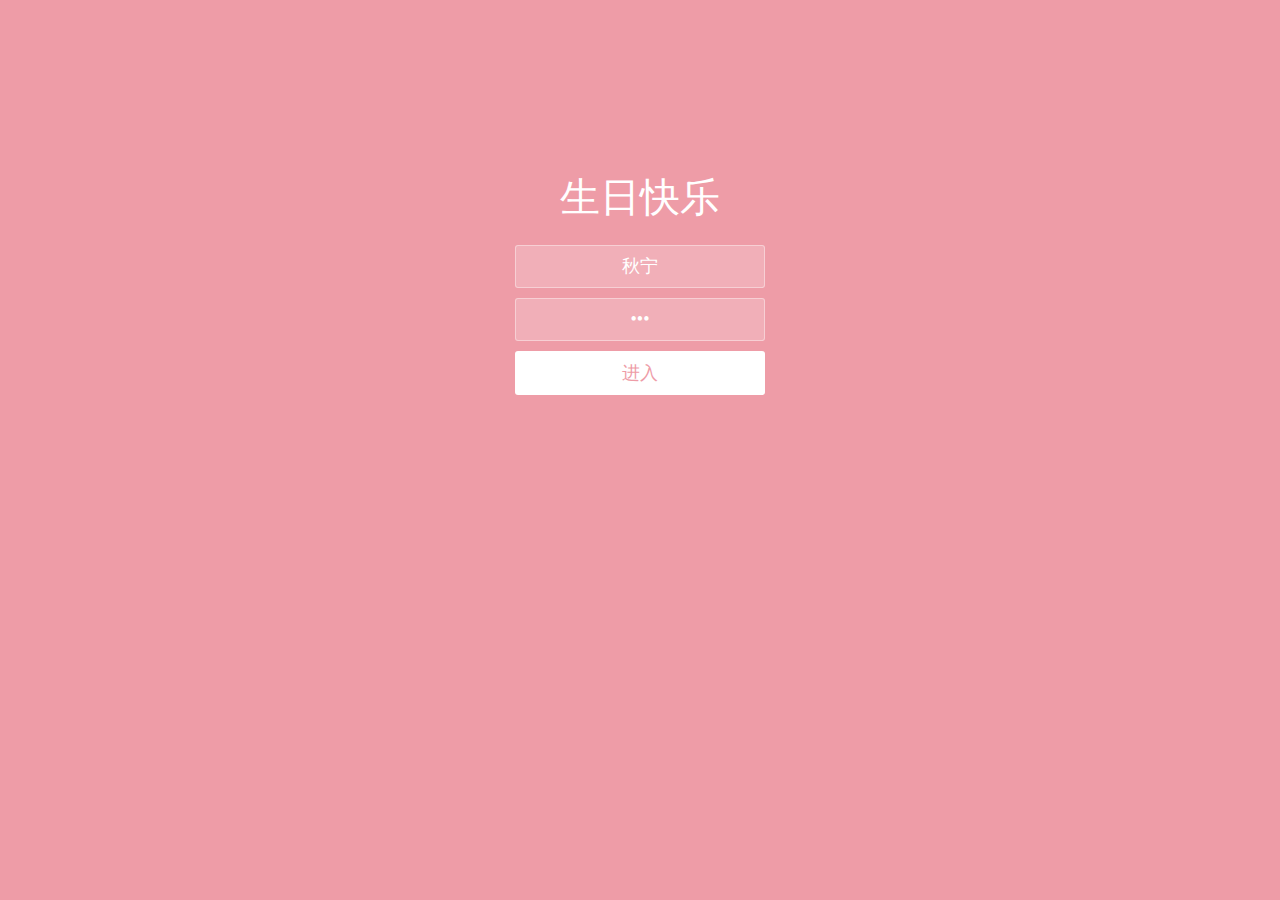
<file: birthday/index.html>
<!doctype html>
<html lang="zh">
<head>
<meta charset="UTF-8">
<meta http-equiv="X-UA-Compatible" content="IE=edge,chrome=1"> 
<meta name="viewport" content="width=device-width, initial-scale=1.0">
<title>Happy Birthday</title>
<link rel="stylesheet" type="text/css" href="css/styles.css">
</head>
<body>
<div class="htmleaf-container">
	<div class="wrapper">
		<div class="container">
			<h1>生日快乐</h1>
			
			<form class="form">
				<input id="userName" name="userName" type="text" placeholder="姓名" value="秋宁">
				<input id="pwd" name="pwd" type="password" placeholder="密码" value="521">
				<button type="submit" id="login-button">进入</button>
			</form>
		</div>
		
		<ul class="bg-bubbles">
			<li></li>
			<li></li>
			<li></li>
			<li></li>
			<li></li>
			<li></li>
			<li></li>
			<li></li>
			<li></li>
			<li></li>
		</ul>
	</div>
</div>

<script src="http://www.jq22.com/jquery/jquery-1.10.2.js"></script>
<script src="js/jquery-1.8.4.min.js"></script>
</body>
</html>
</file>
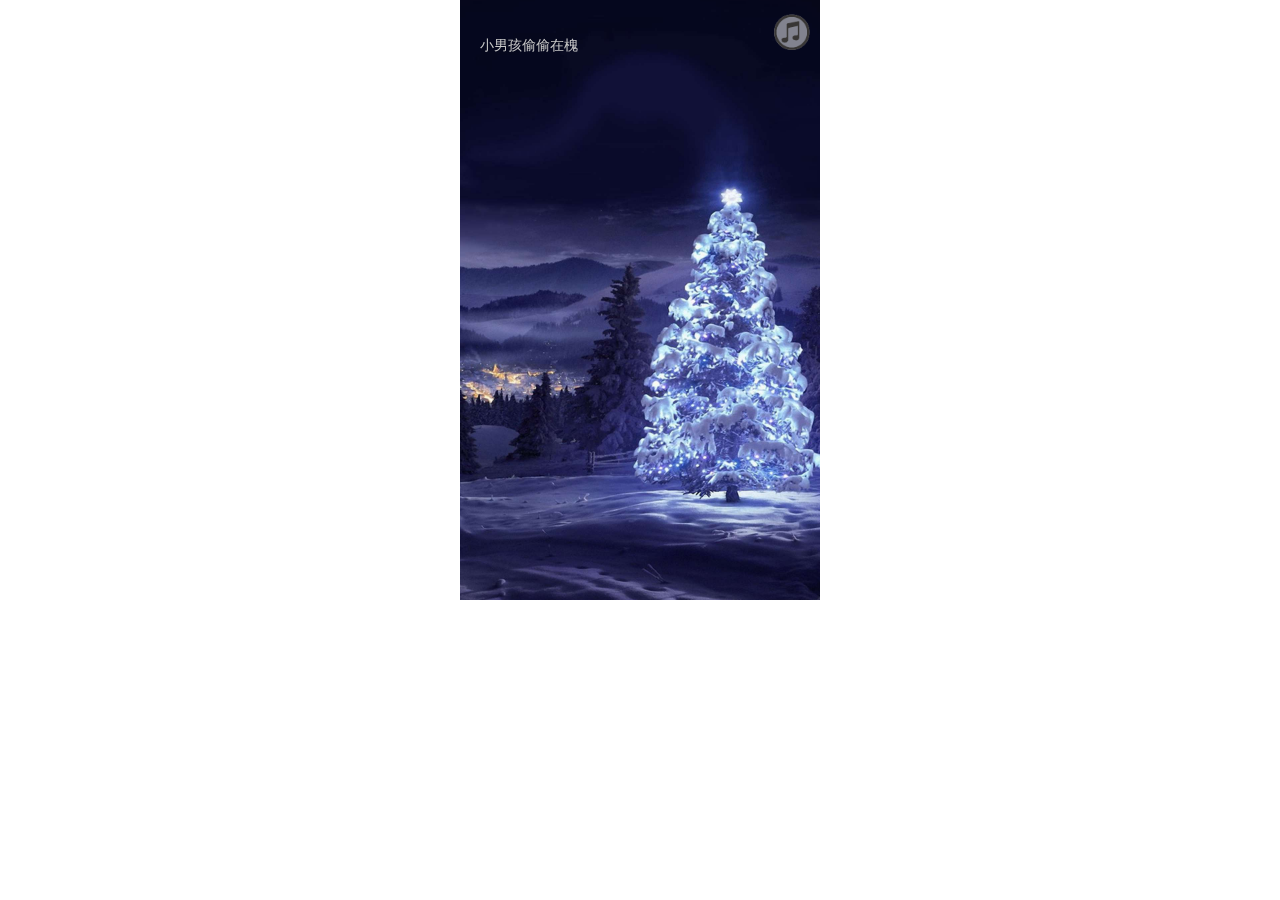
<file: phone/index.html>
<!DOCTYPE html>
<html lang="en">
<head>
	<meta charset="UTF-8">
	<meta name="viewport" content="width=device-width, initial-scale=1, maximum-scale=1, minimum-scale=1.0, user-scalable=no"/>
	<title></title>
	<style>
		*{
			margin: 0;
			padding: 0;
		}
		html,body{
			width: 100%;
			height: 100%;
			
		}
		body{
			position: relative;
			margin: 0 auto;
		}
		canvas{
			width: 100%;
			height: 100%;
			position: absolute;
			left: 0;
			top: 0;
		}
		#bg{
			z-index: 5;
		}
		#firework{
			z-index: 8;
		}
		#title{
			z-index: 9;
		}
		#fall{
			z-index: 10;
		}
		#dialogue{
			z-index: 11;
		}
		#loading{
			width: 100%;
			height: 100%;
			position: absolute;
			left: 0;
			top: 0;
			z-index: 999;
		}
		.title{
			z-index:9;
		}
		#music{
			width: 36px;
			height: 36px;
			background-repeat: no-repeat;
			background-size: 100%;
			position: absolute;
			z-index: 999;
			right: 10px;
			top: 14px;

		}
		@-webkit-keyframes play{
		    0%{transform: rotate(0deg);-webkit-transform: rotate(0deg);}
		    100%{transform: rotate(360deg);-webkit-transform: rotate(360deg);}
		}
		.on{
			background-image: url('./img/musicon.png');
			-webkit-animation:play 1.5s linear both infinite;
		}
		.off{
			background-image: url('./img/musicoff.png');
		}
	</style>
</head>
<body>
	<span class='on' id='music'></span>
	<canvas id='bg'>您的浏览器不支持Canvas元素</canvas>
	<canvas id='firework'>您的浏览器不支持Canvas元素</canvas>
	<canvas id='fall'>您的浏览器不支持Canvas元素</canvas>
	<canvas id='dialogue'>您的浏览器不支持Canvas元素</canvas>
	<div id='loading' >loading ...</div>
<script type="text/javascript" src="js/main.js"></script></body>
</html>
</file>
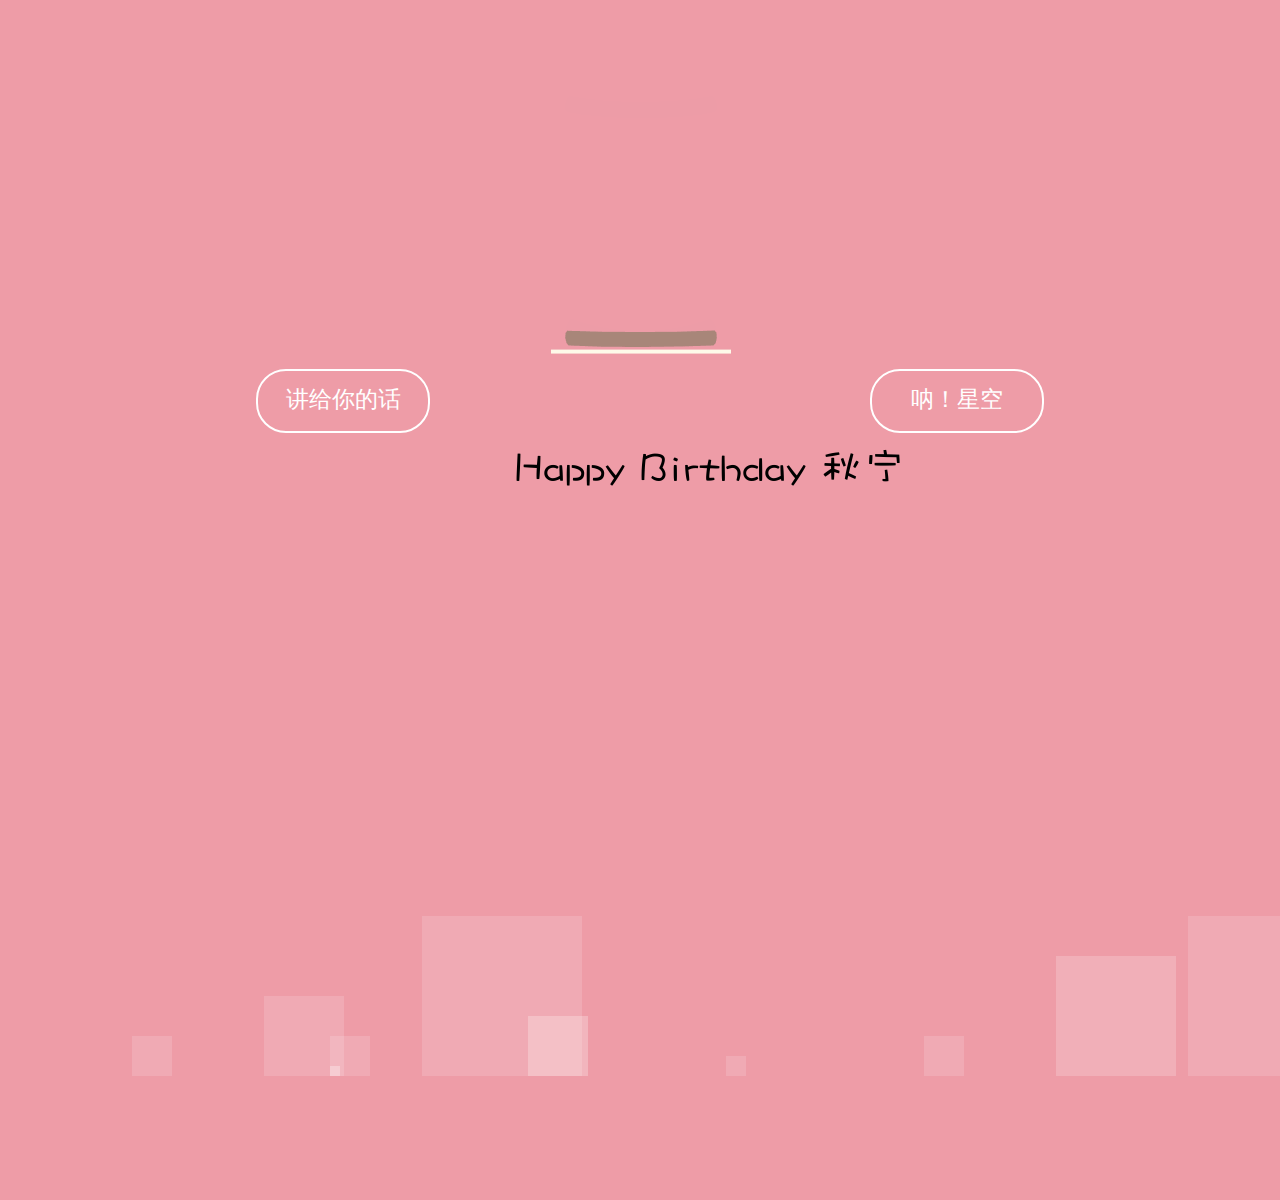
<file: birthday/BirthdayCake.html>
<!DOCTYPE html>
<html>

<head>

  <meta charset="UTF-8">

  <title>Happy Birthday</title>
  <link rel="stylesheet" href="css/styless.css" media="screen" type="text/css" />
</head>

<body>

<div class="bg">
      <div class="velas">
        <div class="fuego"></div>
        <div class="fuego"></div>
        <div class="fuego"></div>
        <div class="fuego"></div>
        <div class="fuego"></div>
    </div>
	<div style="width: 195px;margin: 0 auto;"><img src='./img/srkl.gif'>  </div>
	  
</div>
<div class="happy">
	<img src="img/HappyBirthday.png">
</div>
<div class="button-style1">
	<a href="Memories.html" class="lk1">
		<div class="link1">
			<div class="bt1">
				讲给你的话
			</div>
		</div>
	</a>    
</div>
<div class="button-style2">
	<a class="lk1" href="Star/index.html">
		<div class="link1">
			<div class="bt1">
				呐！星空
			</div>
		</div>
	</a> 
</div>
<ul class="bg-bubbles">
      <li></li>
      <li></li>
      <li></li>
      <li></li>
      <li></li>
      <li></li>
      <li></li>
      <li></li>
      <li></li>
      <li></li>
    </ul>
<script src="http://www.jq22.com/jquery/jquery-1.10.2.js"></script>
  <audio src="music/1.mp3" autoplay loop>
</body>

</html>
</file>
<file: birthday/css/styles.css>
* {
  box-sizing: border-box;
  margin: 0;
  padding: 0;
  font-weight: 300;
}
body {
  font-family:"Microsoft YaHei";
  color: white;
  font-weight: 300;
}
body ::-webkit-input-placeholder {
  /* WebKit browsers */
  font-family:"Microsoft YaHei";
  color: white;
  font-weight: 300;
}
body :-moz-placeholder {
  /* Mozilla Firefox 4 to 18 */
  font-family:"Microsoft YaHei";
  color: white;
  opacity: 1;
  font-weight: 300;
}
body ::-moz-placeholder {
  /* Mozilla Firefox 19+ */
  font-family:"Microsoft YaHei";
  color: white;
  opacity: 1;
  font-weight: 300;
}
body :-ms-input-placeholder {
  /* Internet Explorer 10+ */
  font-family:"Microsoft YaHei";
  color: white;
  font-weight: 300;
}
.wrapper {
  background: #ee9ca7;
  background: -webkit-linear-gradient(top left, #ee9ca7 0%, #ee9ca7 100%);
  background: linear-gradient(to bottom right, #ee9ca7 0%, #ee9ca7 100%);
  background-color:rgba(255,255,255,0.9);
  position: absolute;
  top:0;
  left: 0;
  width: 100%;
  height: 100%;
  overflow: hidden;

}

.wrapper.form-success .container h1 {
  -webkit-transform: translateY(85px);
      -ms-transform: translateY(85px);
          transform: translateY(85px);
}
.container {
  max-width: 600px;
  margin: 0 auto;
  margin-top: 7%;
  padding: 80px 0;
  height: 400px;
  text-align: center;
}
.container h1 {
  font-size: 40px;
  -webkit-transition-duration: 1s;
          transition-duration: 1s;
  -webkit-transition-timing-function: ease-in-put;
          transition-timing-function: ease-in-put;
  font-weight: 200;
}
form {
  padding: 20px 0;
  position: relative;
  z-index: 2;
}
form input {
  -webkit-appearance: none;
     -moz-appearance: none;
          appearance: none;
  outline: 0;
  border: 1px solid rgba(255, 255, 255, 0.4);
  background-color: rgba(255, 255, 255, 0.2);
  width: 250px;
  border-radius: 3px;
  padding: 10px 15px;
  margin: 0 auto 10px auto;
  display: block;
  text-align: center;
  font-family: "Microsoft YaHei";
  font-size: 18px;
  color: white;
  -webkit-transition-duration: 0.25s;
          transition-duration: 0.25s;
  font-weight: 300;
}
form input:hover {
  background-color: rgba(255, 255, 255, 0.4);
}
form input:focus {
  background-color: white;
  width: 300px;
  color: #ee9ca7;
}
form button {
  -webkit-appearance: none;
     -moz-appearance: none;
          appearance: none;
  outline: 0;
  background-color: white;
  font-family: "Microsoft YaHei";
  border: 0;
  padding: 10px 15px;
  color: #ee9ca7;
  border-radius: 3px;
  width: 250px;
  cursor: pointer;
  font-size: 18px;
  -webkit-transition-duration: 0.25s;
          transition-duration: 0.25s;
}
form button:hover {
  background-color: #f5f7f9;
}
.bg-bubbles {
  position: absolute;
  top: 0;
  left: 0;
  width: 100%;
  height: 100%;
  z-index: 1;
}
.bg-bubbles li {
  position: absolute;
  list-style: none;
  display: block;
  width: 40px;
  height: 40px;
  background-color: rgba(255, 255, 255, 0.15);
  bottom: -160px;
  -webkit-animation: square 30s infinite;
  animation: square 30s infinite;
  -webkit-transition-timing-function: linear;
  transition-timing-function: linear;
}
.bg-bubbles li:nth-child(1) {
  left: 10%;
}
.bg-bubbles li:nth-child(2) {
  left: 20%;
  width: 80px;
  height: 80px;
  -webkit-animation-delay: 2s;
          animation-delay: 2s;
  -webkit-animation-duration: 17s;
          animation-duration: 17s;
}
.bg-bubbles li:nth-child(3) {
  left: 25%;
  -webkit-animation-delay: 4s;
          animation-delay: 4s;
}
.bg-bubbles li:nth-child(4) {
  left: 40%;
  width: 60px;
  height: 60px;
  -webkit-animation-duration: 22s;
          animation-duration: 22s;
  background-color: rgba(255, 255, 255, 0.25);
}
.bg-bubbles li:nth-child(5) {
  left: 70%;
}
.bg-bubbles li:nth-child(6) {
  left: 80%;
  width: 120px;
  height: 120px;
  -webkit-animation-delay: 3s;
          animation-delay: 3s;
  background-color: rgba(255, 255, 255, 0.2);
}
.bg-bubbles li:nth-child(7) {
  left: 32%;
  width: 160px;
  height: 160px;
  -webkit-animation-delay: 7s;
          animation-delay: 7s;
}
.bg-bubbles li:nth-child(8) {
  left: 55%;
  width: 20px;
  height: 20px;
  -webkit-animation-delay: 15s;
          animation-delay: 15s;
  -webkit-animation-duration: 40s;
          animation-duration: 40s;
}
.bg-bubbles li:nth-child(9) {
  left: 25%;
  width: 10px;
  height: 10px;
  -webkit-animation-delay: 2s;
          animation-delay: 2s;
  -webkit-animation-duration: 40s;
          animation-duration: 40s;
  background-color: rgba(255, 255, 255, 0.3);
}
.bg-bubbles li:nth-child(10) {
  left: 90%;
  width: 160px;
  height: 160px;
  -webkit-animation-delay: 11s;
          animation-delay: 11s;
}
@-webkit-keyframes square {
  0% {
    -webkit-transform: translateY(0);
            transform: translateY(0);
  }
  100% {
    -webkit-transform: translateY(-900px) rotate(600deg);
            transform: translateY(-900px) rotate(600deg);
  }
}
@keyframes square {
  0% {
    -webkit-transform: translateY(0);
            transform: translateY(0);
  }
  100% {
    -webkit-transform: translateY(-900px) rotate(600deg);
            transform: translateY(-900px) rotate(600deg);
  }
}
</file>
<file: birthday/css/styless.css>
body {
	display:block;
	margin:0px;
	overflow:hidden;
}

#cake {
  display: block;
  position: relative;
  margin-top: -10em;
  margin-bottom: 0px;
  margin-left: 42.5%;
}

/* ============================================== Candle
*/
.bg {
  width: 100%;
  height: 1200px;
  background: #ee9ca7;
  background: -webkit-linear-gradient(top left, #ee9ca7 0%, #ee9ca7 100%);
  background: linear-gradient(to bottom right, #ee9ca7 0%, #ee9ca7 100%);
}
.velas {
  background: #ffffff;
  border-radius: 10px;
  position: relative;
  top: 247px;
  margin: 0 auto;
  width: 5px;
  height: 35px;
  -webkit-transform: translateY(-300px);
  -ms-transform: translateY(-300px);
  transform: translateY(-300px);
  -webkit-backface-visibility: hidden;
  -ms-backface-visibility: hidden;
  backface-visibility: hidden;
  -webkit-animation: in 500ms 6s ease-out forwards;
  animation: in 500ms 6s ease-out forwards;
}

.velas:after,
.velas:before {
  background: rgba(255, 0, 0, 0.4);
  content: "";
  position: absolute;
  width: 100%;
  height: 2.22222222px;
}

.velas:after {
  top: 25%;
  left: 0;
}

.velas:before {
  top: 45%;
  left: 0;
}

/* ============================================== Fire
*/
.fuego {
  border-radius: 100%;
  position: absolute;
  top: -20px;
  left: 70%;
  margin-left: -2.2px;
  width: 6.66666667px;
  height: 18px;
}

.fuego:nth-child(1) {
  -webkit-animation: fuego 2s 6.5s infinite;
  animation: fuego 2s 6.5s infinite;
}

.fuego:nth-child(2) {
  -webkit-animation: fuego 1.5s 6.5s infinite;
  animation: fuego 1.5s 6.5s infinite;
}

.fuego:nth-child(3) {
  -webkit-animation: fuego 1s 6.5s infinite;
  animation: fuego 1s 6.5s infinite;
}

.fuego:nth-child(4) {
  -webkit-animation: fuego 0.5s 6.5s infinite;
  animation: fuego 0.5s 6.5s infinite;
}

.fuego:nth-child(5) {
  -webkit-animation: fuego 0.2s 6.5s infinite;
  animation: fuego 0.2s 6.5s infinite;
}

/* ============================================== Animation Fire
*/
@-webkit-keyframes fuego {
  0%, 100% {
    background: rgba(254, 248, 97, 0.5);
    -webkit-box-shadow: 0 0 40px 10px rgba(248, 233, 209, 0.2);
    box-shadow: 0 0 40px 10px rgba(248, 233, 209, 0.2);
    -webkit-transform: translateY(0) scale(1);
    transform: translateY(0) scale(1);
  }

  50% {
    background: rgba(255, 50, 0, 0.1);
    -webkit-box-shadow: 0 0 40px 20px rgba(248, 233, 209, 0.2);
    box-shadow: 0 0 40px 20px rgba(248, 233, 209, 0.2);
    -webkit-transform: translateY(-20px) scale(0);
    transform: translateY(-20px) scale(0);
  }
}
@keyframes fuego {
  0%, 100% {
    background: rgba(254, 248, 97, 0.5);
    -webkit-box-shadow: 0 0 40px 10px rgba(248, 233, 209, 0.2);
    box-shadow: 0 0 40px 10px rgba(248, 233, 209, 0.2);
    -webkit-transform: translateY(0) scale(1);
    transform: translateY(0) scale(1);
  }

  50% {
    background: rgba(255, 50, 0, 0.1);
    -webkit-box-shadow: 0 0 40px 20px rgba(248, 233, 209, 0.2);
    box-shadow: 0 0 40px 20px rgba(248, 233, 209, 0.2);
    -webkit-transform: translateY(-20px) scale(0);
    transform: translateY(-20px) scale(0);
  }
}
@-webkit-keyframes in {
  to {
    -webkit-transform: translateY(0);
    transform: translateY(0);
  }
}
@keyframes in {
  to {
    -webkit-transform: translateY(0);
    transform: translateY(0);
  }
}

.come {
	animation-delay:0.4s;
	animation:coming 2s;
	opacity:1;
}
@keyframes coming{
	from{
		opacity:0;
	}
	to {
		opacity:1;
	}
}
@-webkit-keyframes coming{
	from{
		opacity:0;
	}
	to {
		opacity:1;
	}
}

.bg-bubbles {
  position: absolute;
  top: 0;
  left: 0;
  width: 100%;
  height: 100%;
  z-index: 1;
}
.bg-bubbles li {
  position: absolute;
  list-style: none;
  display: block;
  width: 40px;
  height: 40px;
  background-color: rgba(255, 255, 255, 0.15);
  bottom: -160px;
  -webkit-animation: square 30s infinite;
  animation: square 30s infinite;
  -webkit-transition-timing-function: linear;
  transition-timing-function: linear;
}
.bg-bubbles li:nth-child(1) {
  left: 10%;
}
.bg-bubbles li:nth-child(2) {
  left: 20%;
  width: 80px;
  height: 80px;
  -webkit-animation-delay: 2s;
          animation-delay: 2s;
  -webkit-animation-duration: 17s;
          animation-duration: 17s;
}
.bg-bubbles li:nth-child(3) {
  left: 25%;
  -webkit-animation-delay: 4s;
          animation-delay: 4s;
}
.bg-bubbles li:nth-child(4) {
  left: 40%;
  width: 60px;
  height: 60px;
  -webkit-animation-duration: 22s;
          animation-duration: 22s;
  background-color: rgba(255, 255, 255, 0.25);
}
.bg-bubbles li:nth-child(5) {
  left: 70%;
}
.bg-bubbles li:nth-child(6) {
  left: 80%;
  width: 120px;
  height: 120px;
  -webkit-animation-delay: 3s;
          animation-delay: 3s;
  background-color: rgba(255, 255, 255, 0.2);
}
.bg-bubbles li:nth-child(7) {
  left: 32%;
  width: 160px;
  height: 160px;
  -webkit-animation-delay: 7s;
          animation-delay: 7s;
}
.bg-bubbles li:nth-child(8) {
  left: 55%;
  width: 20px;
  height: 20px;
  -webkit-animation-delay: 15s;
          animation-delay: 15s;
  -webkit-animation-duration: 40s;
          animation-duration: 40s;
}
.bg-bubbles li:nth-child(9) {
  left: 25%;
  width: 10px;
  height: 10px;
  -webkit-animation-delay: 2s;
          animation-delay: 2s;
  -webkit-animation-duration: 40s;
          animation-duration: 40s;
  background-color: rgba(255, 255, 255, 0.3);
}
.bg-bubbles li:nth-child(10) {
  left: 90%;
  width: 160px;
  height: 160px;
  -webkit-animation-delay: 11s;
          animation-delay: 11s;
}
@-webkit-keyframes square {
  0% {
    -webkit-transform: translateY(0);
            transform: translateY(0);
  }
  100% {
    -webkit-transform: translateY(-900px) rotate(600deg);
            transform: translateY(-900px) rotate(600deg);
  }
}
@keyframes square {
  0% {
    -webkit-transform: translateY(0);
            transform: translateY(0);
  }
  100% {
    -webkit-transform: translateY(-900px) rotate(600deg);
            transform: translateY(-900px) rotate(600deg);
  }
}

.happy {
	position:absolute;
	left:39%;
	top:49%;
	opacity: 1;
	animation: happybirthdays 10s;
	animation-delay: 0s;
}
@keyframes happybirthdays {
	0% {
		position:absolute;
		top:45%;
		opacity: 0;
	}
	70% {
		position:absolute;
		top:45%;
		opacity: 0;
	}
	100% {
		position:absolute;
		top:49%;
		opacity: 1;
	}
}
@-webkit-keyframes happybirthdays {
	0% {
		position:absolute;
		top:45%;
		opacity: 0;
	}
	70% {
		position:absolute;
		top:45%;
		opacity: 0;
	}
	100% {
		position:absolute;
		top:49%;
		opacity: 1;
	}
}

.button-style1 ,.button-style2{
	position:absolute;
	top:41%;
	opacity:1;
	z-index:100;
}
.button-style1 {
	position:absolute;
	left:20%;
	animation:btn1 15s;
}
.button-style2 {
	position:absolute;
	left:68%;
	animation:btn2 15s;
}
@keyframes btn1 {
	0% {
		opacity:0;
		left:43.5%;
	}
	70% {
		opacity:0;
		left:43.5%;
	}
	100% {
		opacity:1;
		left:20%;
	}
}
@-webkit-keyframes btn1 {
	0% {
		opacity:0;
		left:43.5%;
	}
	70% {
		opacity:0;
		left:43.5%;
	}
	100% {
		opacity:1;
		left:20%;
	}
}
@keyframes btn2 {
	0% {
		opacity:0;
		left:43.5%;
	}
	70% {
		opacity:0;
		left:43.5%;
	}
	100% {
		opacity:1;
		left:68%;
	}
}
@-webkit-keyframes btn2 {
	0% {
		opacity:0;
		left:43.5%;
	}
	70% {
		opacity:0;
		left:43.5%;
	}
	100% {
		opacity:1;
		left:68%;
	}
}
.lk1,.lk2 {
	text-decoration:none;
	font-family: Microsoft YaHei;
	color:#fff;
	transition:all 0.5s;
}
.link1,.link2 {
	width:170px;
	height:60px;
	border:2px solid #fff;
	-webkit-border:1px solid #fff;
	border-radius:30px;
	font-size: 23px;
	text-align:center;
	background: #ee9ca7;
	transition:all 0.8s;
}
.link2 {
	cursor:not-allowed;
}
.bt1,.bt2 {
	position:relative;
	top:22%;
	vertical-align:middle;
}

a.lk1:hover {
	color:#ee9ca7;
	transition:all 0.5s;
}
.link1:hover {
	background-color:#fff;
	background-color:rgba(255,255,255,0,2);
	border:2px solid #BBB;
	transition:all 0.8s;
}
a.lk2:hover {
	color:#ee9ca7;
	transition:all 0.5s;
}
.link2:hover {
	background-color:#fff;
	background-color:rgba(255,255,255,0,2);
	border:2px solid #BBB;
	transition:all 0.8s;
}
</file>
